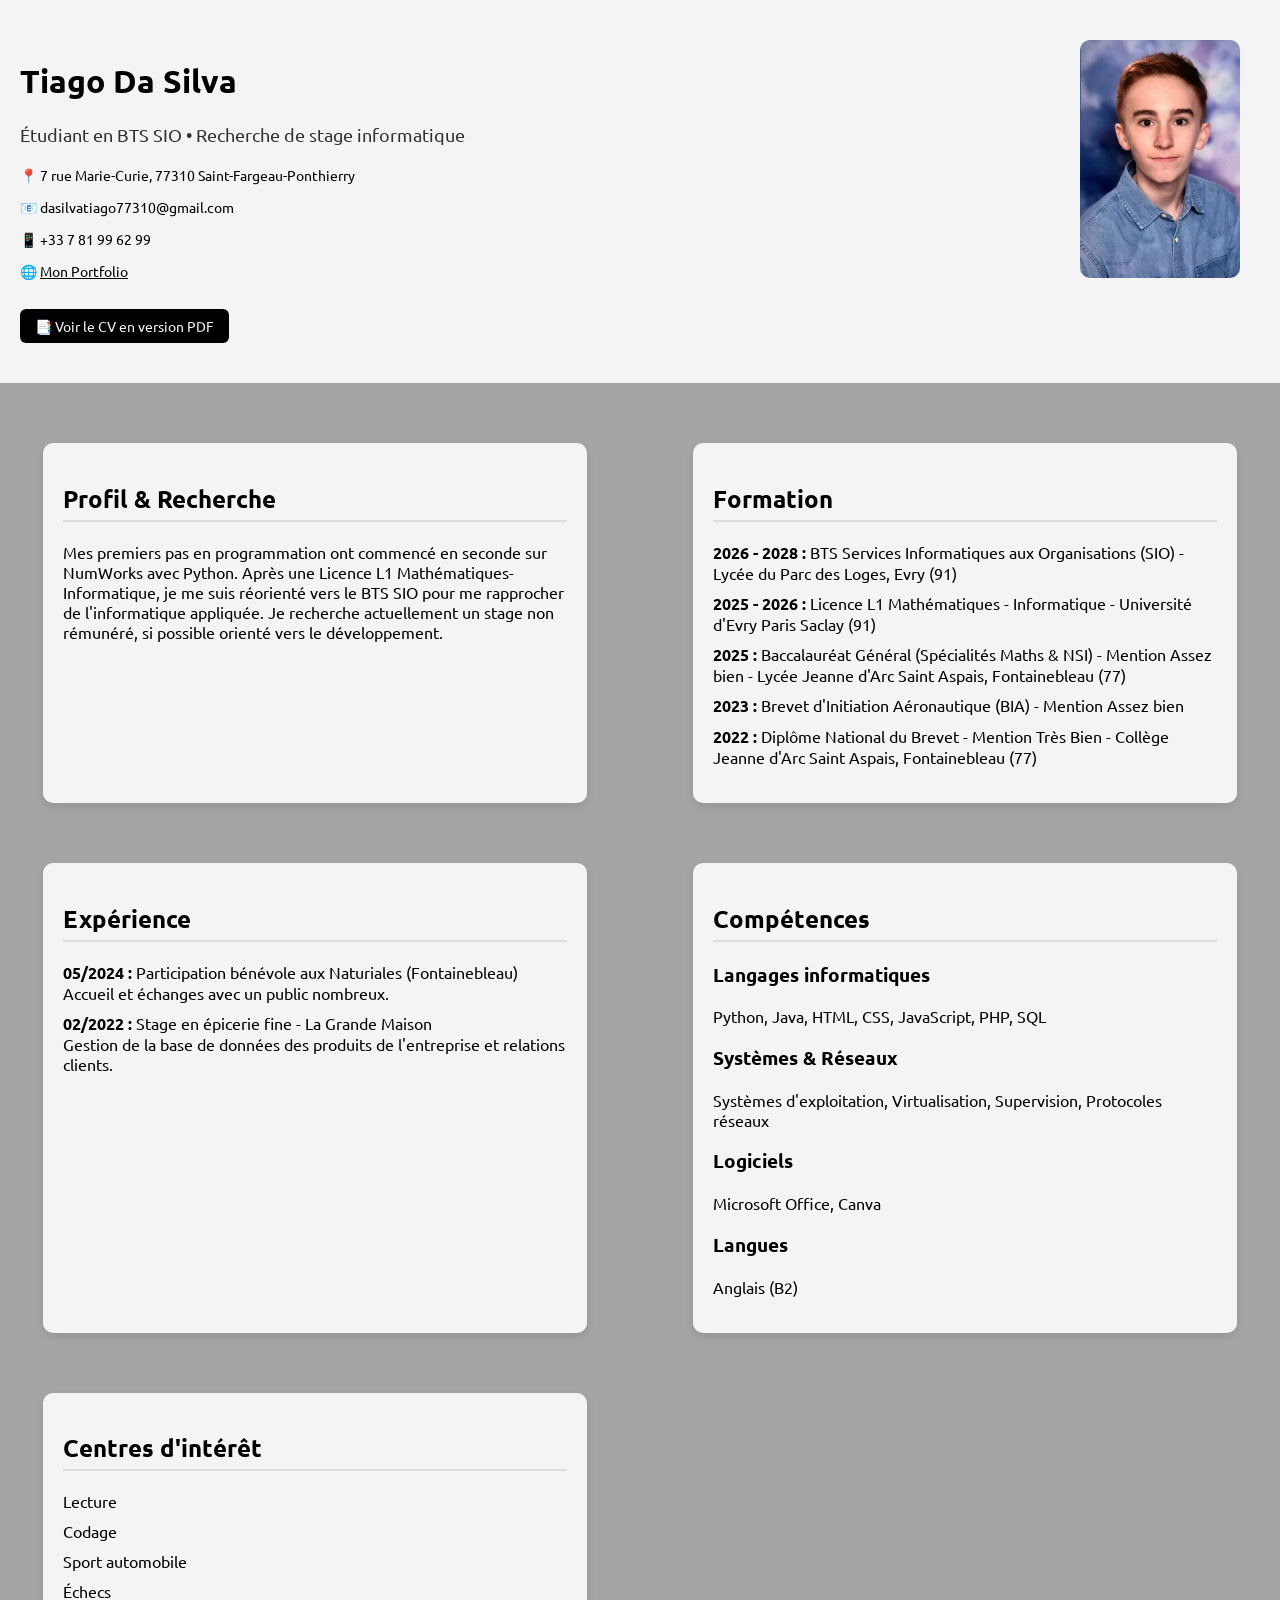
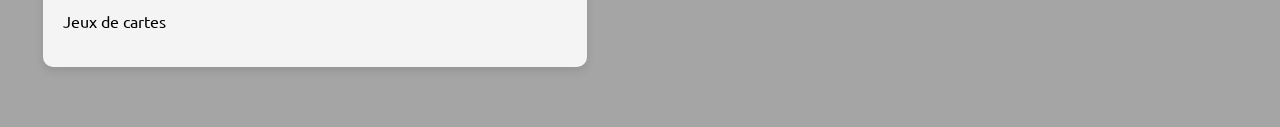
<file: index.html>
<!-- Tiago Da Silva | CV en ligne -->

<!DOCTYPE html>
<html lang="fr">
<head>
    <meta charset="UTF-8">
    <title>Tiago Da Silva - CV</title>
    <link rel="stylesheet" href="style.css">
    
    <link rel="preconnect" href="https://fonts.googleapis.com" />
    <link
      href="https://fonts.googleapis.com/css2?family=Ubuntu:ital,wght@0,300;0,400;0,500;0,700;1,300;1,400;1,500;1,700&display=swap"
      rel="stylesheet"
    />
</head>
<body>

<header>
    <h1>Tiago Da Silva</h1>
    <p class="sous-titre">Étudiant en BTS SIO • Recherche de stage informatique</p>
    <div class="contact">
        <p>📍 7 rue Marie-Curie, 77310 Saint-Fargeau-Ponthierry</p>
        <p>📧 dasilvatiago77310@gmail.com</p>
        <p>📱 +33 7 81 99 62 99</p>
        <p>🌐 <a href="https://diagegd.github.io/portfolio" target="_blank" style="color: inherit; text-decoration: underline;">Mon Portfolio</a></p>
        <a href="assets/CV_Tiago_Da_Silva.pdf" target="_blank" class="pdf-btn">
          📑 Voir le CV en version PDF
        </a>

        <img src="assets/photo.png" class="photo" alt="Photo de Tiago Da Silva">
    </div>
</header>

<div class="recip">
    <section>
        <h2>Profil & Recherche</h2>
        <p>
            Mes premiers pas en programmation ont commencé en seconde sur NumWorks avec Python. Après une Licence L1 Mathématiques-Informatique, je me suis réorienté vers le BTS SIO pour me rapprocher de l'informatique appliquée. Je recherche actuellement un stage non rémunéré, si possible orienté vers le développement.
        </p>
    </section>

    <section>
        <h2>Formation</h2>
        <ul>
            <li><strong>2026 - 2028 :</strong> BTS Services Informatiques aux Organisations (SIO) - Lycée du Parc des Loges, Evry (91)</li>
            <li><strong>2025 - 2026 :</strong> Licence L1 Mathématiques - Informatique - Université d'Evry Paris Saclay (91)</li>
            <li><strong>2025 :</strong> Baccalauréat Général (Spécialités Maths & NSI) - Mention Assez bien - Lycée Jeanne d'Arc Saint Aspais, Fontainebleau (77)</li>
            <li><strong>2023 :</strong> Brevet d'Initiation Aéronautique (BIA) - Mention Assez bien</li>
            <li><strong>2022 :</strong> Diplôme National du Brevet - Mention Très Bien - Collège Jeanne d'Arc Saint Aspais, Fontainebleau (77)</li>
        </ul>
    </section>

    <section>
        <h2>Expérience</h2>
        <ul>
            <li>
                <strong>05/2024 :</strong> Participation bénévole aux Naturiales (Fontainebleau)  
                <br>Accueil et échanges avec un public nombreux.
            </li>
            <li>
                <strong>02/2022 :</strong> Stage en épicerie fine - La Grande Maison  
                <br>Gestion de la base de données des produits de l'entreprise et relations clients.
            </li>
        </ul>
    </section>

    <section>
        <h2>Compétences</h2>

        <h3>Langages informatiques</h3>
        <ul>
            <li>Python, Java, HTML, CSS, JavaScript, PHP, SQL</li>
        </ul>

        <h3>Systèmes & Réseaux</h3>
        <ul>
            <li>Systèmes d'exploitation, Virtualisation, Supervision, Protocoles réseaux</li>
        </ul>

        <h3>Logiciels</h3>
        <ul>
            <li>Microsoft Office, Canva</li>
        </ul>

        <h3>Langues</h3>
        <ul>
            <li>Anglais (B2)</li>
        </ul>
    </section>

    <section>
        <h2>Centres d'intérêt</h2>
        <ul>
            <li>Lecture</li>
            <li>Codage</li>
            <li>Sport automobile</li>
            <li>Échecs</li>
            <li>Jeux de cartes</li>
        </ul>
    </section>
</div>

</body>
</html>
</file>
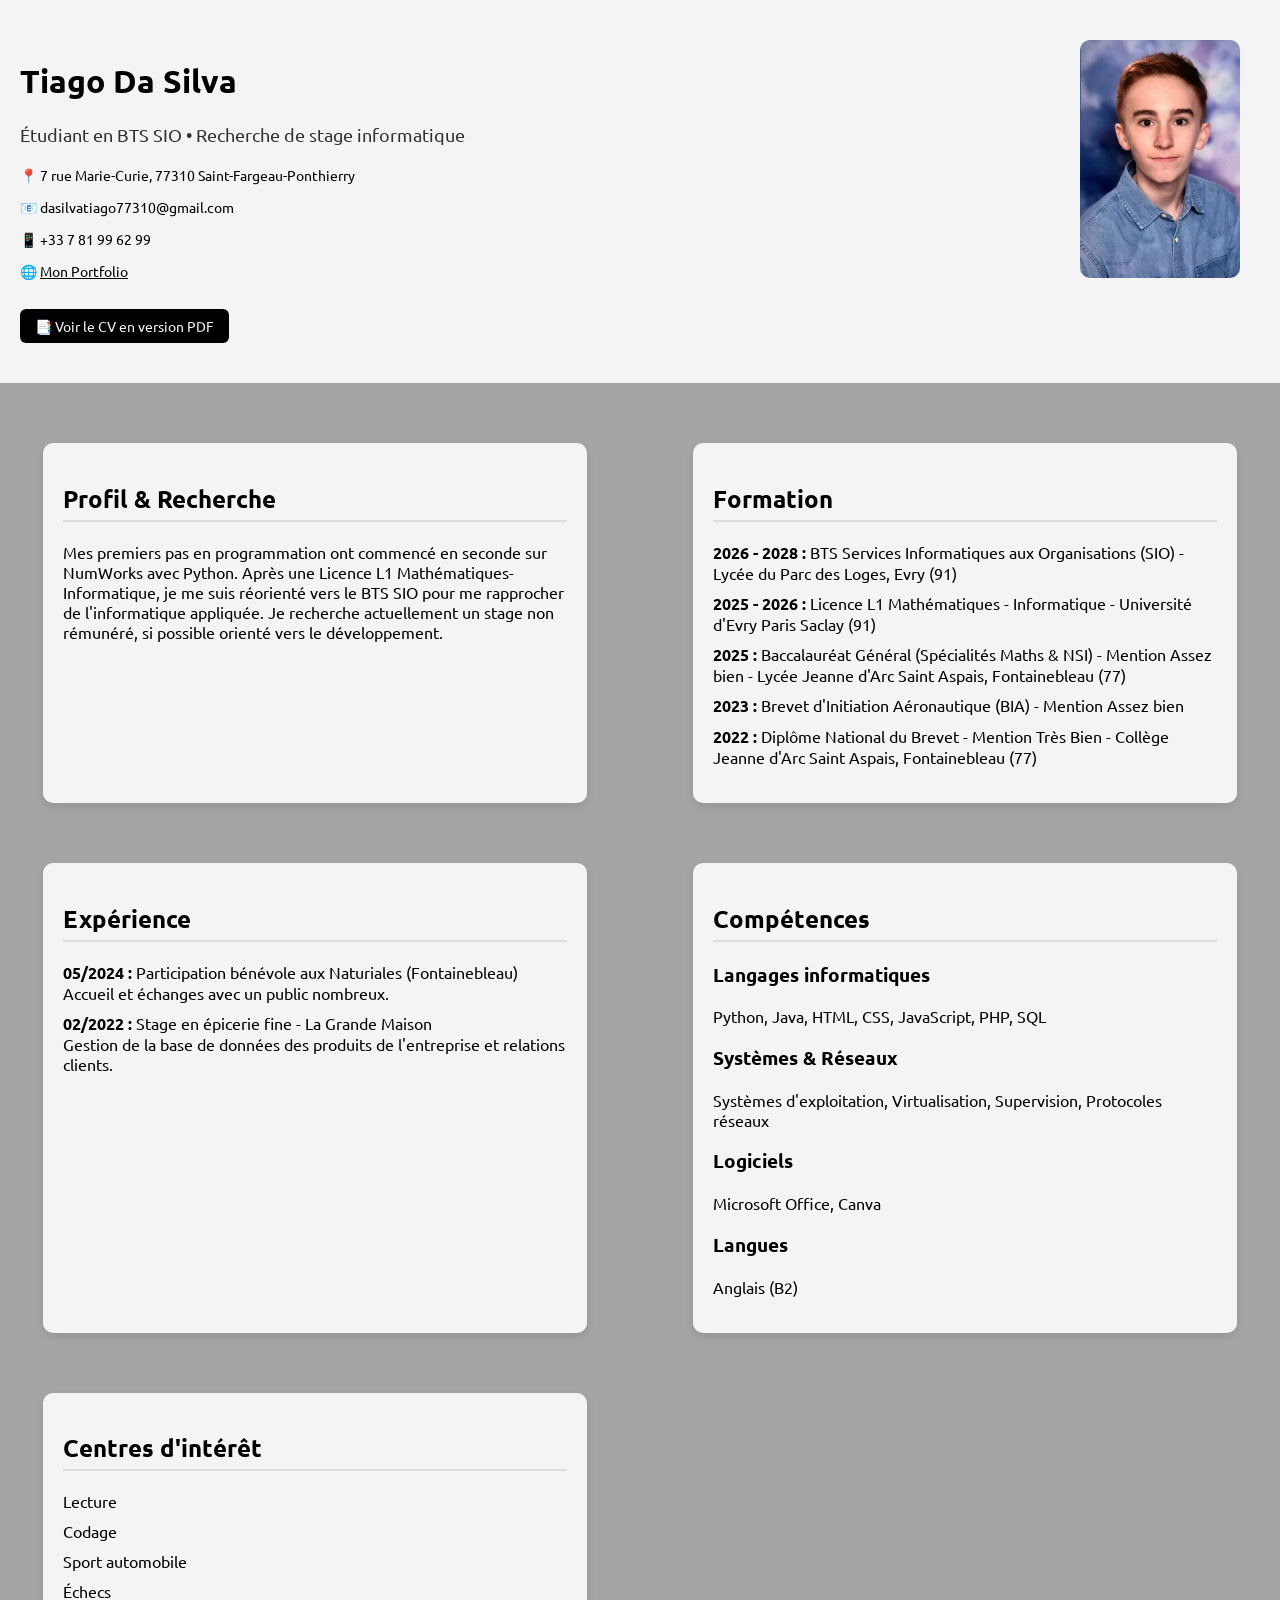
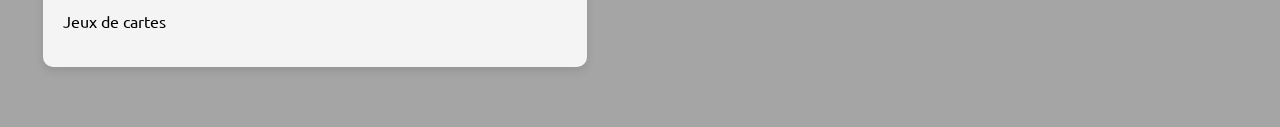
<file: cv.html>
<!-- Tiago Da Silva | 20254714 | L1-MIG5 -->
<!-- Tiago Da Silva | CV en ligne -->

<!DOCTYPE html>
<html lang="fr">
<head>
    <meta charset="UTF-8">
    <title>Tiago Da Silva - CV</title>
    <link rel="stylesheet" href="cv.css">
    
    <link rel="preconnect" href="https://fonts.googleapis.com" />
    <link
      href="https://fonts.googleapis.com/css2?family=Ubuntu:ital,wght@0,300;0,400;0,500;0,700;1,300;1,400;1,500;1,700&display=swap"
      rel="stylesheet"
    />
</head>
<body>

<header>
    <h1>Tiago Da Silva</h1>
    <p class="sous-titre">Étudiant en BTS SIO • Recherche de stage informatique</p>
    <div class="contact">
        <p>📍 7 rue Marie-Curie, 77310 Saint-Fargeau-Ponthierry</p>
        <p>📧 dasilvatiago77310@gmail.com</p>
        <p>📱 +33 7 81 99 62 99</p>
        <p>🌐 <a href="https://diagegd.github.io/portfolio" target="_blank" style="color: inherit; text-decoration: underline;">Mon Portfolio</a></p>
        <a href="assets/CV_Tiago_Da_Silva.pdf" target="_blank" class="pdf-btn">
          📑 Voir le CV en version PDF
        </a>

        <img src="assets/photo.png" class="photo" alt="Photo de Tiago Da Silva">
    </div>
</header>

<div class="recip">
    <section>
        <h2>Profil & Recherche</h2>
        <p>
            Mes premiers pas en programmation ont commencé en seconde sur NumWorks avec Python. Après une Licence L1 Mathématiques-Informatique, je me suis réorienté vers le BTS SIO pour me rapprocher de l'informatique appliquée. Je recherche actuellement un stage non rémunéré, si possible orienté vers le développement.
        </p>
    </section>

    <section>
        <h2>Formation</h2>
        <ul>
            <li><strong>2026 - 2028 :</strong> BTS Services Informatiques aux Organisations (SIO) - Lycée du Parc des Loges, Evry (91)</li>
            <li><strong>2025 - 2026 :</strong> Licence L1 Mathématiques - Informatique - Université d'Evry Paris Saclay (91)</li>
            <li><strong>2025 :</strong> Baccalauréat Général (Spécialités Maths & NSI) - Mention Assez bien - Lycée Jeanne d'Arc Saint Aspais, Fontainebleau (77)</li>
            <li><strong>2023 :</strong> Brevet d'Initiation Aéronautique (BIA) - Mention Assez bien</li>
            <li><strong>2022 :</strong> Diplôme National du Brevet - Mention Très Bien - Collège Jeanne d'Arc Saint Aspais, Fontainebleau (77)</li>
        </ul>
    </section>

    <section>
        <h2>Expérience</h2>
        <ul>
            <li>
                <strong>05/2024 :</strong> Participation bénévole aux Naturiales (Fontainebleau)  
                <br>Accueil et échanges avec un public nombreux.
            </li>
            <li>
                <strong>02/2022 :</strong> Stage en épicerie fine - La Grande Maison  
                <br>Gestion de la base de données des produits de l'entreprise et relations clients.
            </li>
        </ul>
    </section>

    <section>
        <h2>Compétences</h2>

        <h3>Langages informatiques</h3>
        <ul>
            <li>Python, Java, HTML, CSS, JavaScript, PHP, SQL</li>
        </ul>

        <h3>Systèmes & Réseaux</h3>
        <ul>
            <li>Systèmes d'exploitation, Virtualisation, Supervision, Protocoles réseaux</li>
        </ul>

        <h3>Logiciels</h3>
        <ul>
            <li>Microsoft Office, Canva</li>
        </ul>

        <h3>Langues</h3>
        <ul>
            <li>Anglais (B2)</li>
        </ul>
    </section>

    <section>
        <h2>Centres d'intérêt</h2>
        <ul>
            <li>Lecture</li>
            <li>Codage</li>
            <li>Sport automobile</li>
            <li>Échecs</li>
            <li>Jeux de cartes</li>
        </ul>
    </section>
</div>

</body>
</html>
</file>
<file: style.css>
/* Tiago Da Silva | 20254714 | L1-MIG5 */

:root {
    --bg: #f4f4f4;
    --bg2: #a5a5a5;
    --txt: #000000;
}

html {
    color-scheme: light dark;
}

@media (prefers-color-scheme: dark) {
    :root {
        --bg: #2e2e2e;
        --bg2: #121212;
        --txt: #ffffff;
    }
}

body {
    font-family: Ubuntu, sans-serif;
    margin: 0;
    background-color: var(--bg2);
    color: var(--txt);
}

section {
    background: var(--bg);
    margin: 20px auto;
    padding: 20px;
    width: 80%;
    max-width: 800px;
    border-radius: 10px;
    box-shadow: 0 4px 10px rgba(0, 0, 0, 0.1);
}

.recip {
    display: grid;
    grid-template-columns: 1fr 1fr;
    gap: 20px;
    width: 100%;
    margin: 40px auto;
}

header {
    background-color: var(--bg);
    color: var(--txt);
    text-align: left;
    padding: 40px 20px;
    position: relative;
}

.photo {
    position: absolute;
    top: 40px;
    right: 40px;
    border-radius: 10px;
    max-width: 160px;
}

.contact {
    margin-top: 20px;
    font-size: 14px;
}

.sous-titre {
    font-size: 18px;
    opacity: 0.8;
}

h2 {
    border-bottom: 2px solid #ddd;
    padding-bottom: 5px;
}

ul {
    list-style-type: none;
    padding-left: 0;
}

li {
    margin-bottom: 10px;
}

.pdf-btn {
    display: inline-block;
    margin-top: 15px;
    padding: 8px 15px;
    background-color: var(--txt);
    color: var(--bg);
    text-decoration: none;
    border-radius: 6px;
    transition: 0.3s ease;
}

.pdf-btn:hover {
    opacity: 0.8;
}
</file>
<file: cv.css>
/* Tiago Da Silva | 20254714 | L1-MIG5 */

:root {
    --bg: #f4f4f4;
    --bg2: #a5a5a5;
    --txt: #000000;
}

html {
    color-scheme: light dark;
}

@media (prefers-color-scheme: dark) {
    :root {
        --bg: #2e2e2e;
        --bg2: #121212;
        --txt: #ffffff;
    }
}

body {
    font-family: Ubuntu, sans-serif;
    margin: 0;
    background-color: var(--bg2);
    color: var(--txt);
}

section {
    background: var(--bg);
    margin: 20px auto;
    padding: 20px;
    width: 80%;
    max-width: 800px;
    border-radius: 10px;
    box-shadow: 0 4px 10px rgba(0, 0, 0, 0.1);
}

.recip {
    display: grid;
    grid-template-columns: 1fr 1fr;
    gap: 20px;
    width: 100%;
    margin: 40px auto;
}

header {
    background-color: var(--bg);
    color: var(--txt);
    text-align: left;
    padding: 40px 20px;
    position: relative;
}

.photo {
    position: absolute;
    top: 40px;
    right: 40px;
    border-radius: 10px;
    max-width: 160px;
}

.contact {
    margin-top: 20px;
    font-size: 14px;
}

.sous-titre {
    font-size: 18px;
    opacity: 0.8;
}

h2 {
    border-bottom: 2px solid #ddd;
    padding-bottom: 5px;
}

ul {
    list-style-type: none;
    padding-left: 0;
}

li {
    margin-bottom: 10px;
}

.pdf-btn {
    display: inline-block;
    margin-top: 15px;
    padding: 8px 15px;
    background-color: var(--txt);
    color: var(--bg);
    text-decoration: none;
    border-radius: 6px;
    transition: 0.3s ease;
}

.pdf-btn:hover {
    opacity: 0.8;
}
</file>
